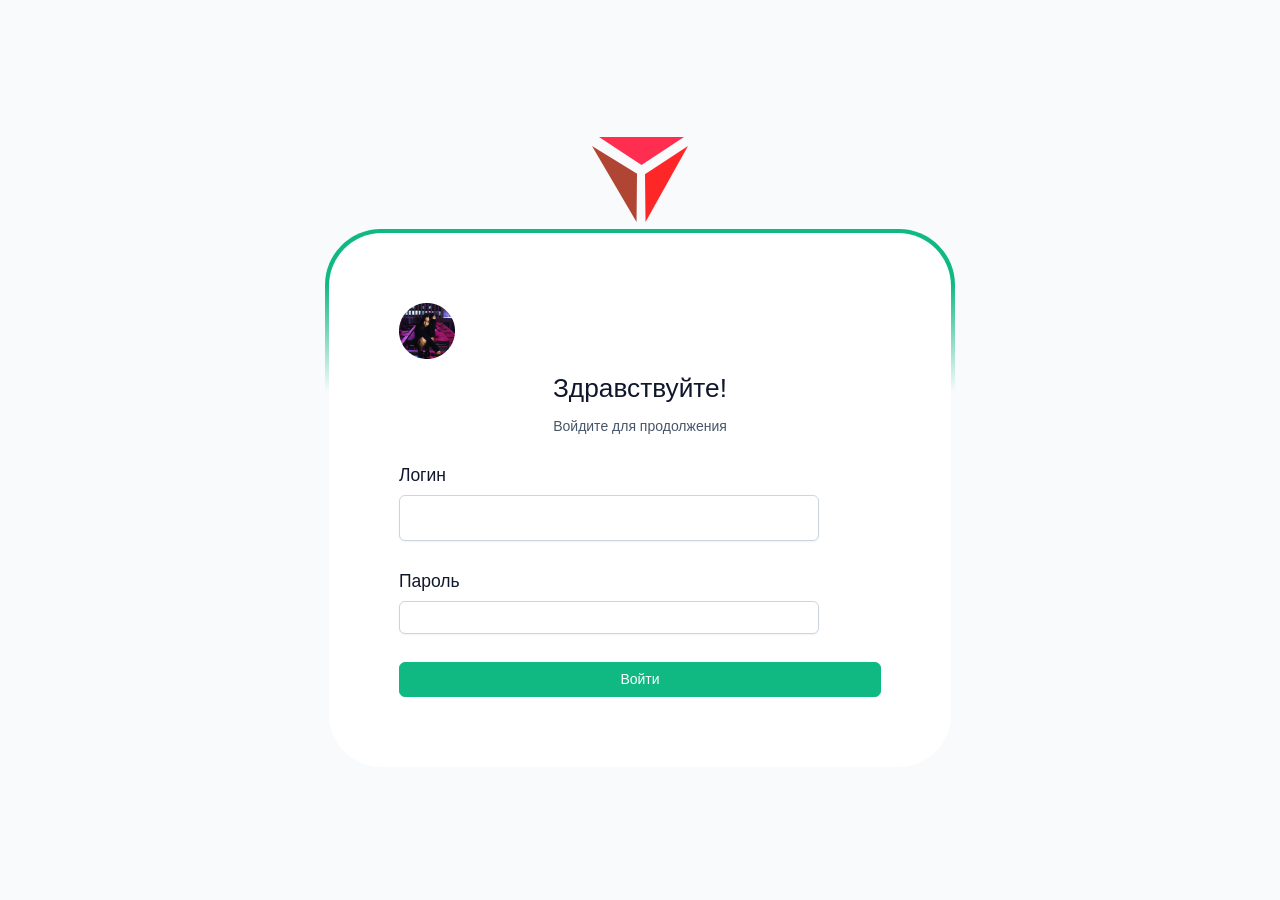
<file: index.html>
<!doctype html>
<html lang="en" data-beasties-container>

<head>
    <meta charset="utf-8">
    <title>Redicy - Seller</title>
    <base href="/">
    <meta name="viewport" content="width=device-width, initial-scale=1">
    <link rel="icon" type="image/png" href="assets/layout/images/favicon.png">
    <link rel="apple-touch-icon" href="assets/layout/images/apple-touch-icon-precomposed.png">
    <link rel="icon" type="image/png" sizes="192x192" href="assets/layout/images/android-192.png">
<style>@layer properties;@layer theme,base,components,utilities;@layer theme{:root{--font-sans:ui-sans-serif, system-ui, sans-serif, "Apple Color Emoji", "Segoe UI Emoji", "Segoe UI Symbol", "Noto Color Emoji";--font-mono:ui-monospace, SFMono-Regular, Menlo, Monaco, Consolas, "Liberation Mono", "Courier New", monospace;--color-red-500:oklch(63.7% .237 25.331);--color-orange-100:oklch(95.4% .038 75.164);--color-orange-400:oklch(75% .183 55.934);--color-orange-500:oklch(70.5% .213 47.604);--color-green-500:oklch(72.3% .219 149.579);--color-green-700:oklch(52.7% .154 150.069);--color-cyan-100:oklch(95.6% .045 203.388);--color-cyan-400:oklch(78.9% .154 211.53);--color-blue-100:oklch(93.2% .032 255.585);--color-blue-500:oklch(62.3% .214 259.815);--color-indigo-100:oklch(93% .034 272.788);--color-indigo-400:oklch(67.3% .182 276.935);--color-purple-100:oklch(94.6% .033 307.174);--color-purple-500:oklch(62.7% .265 303.9);--color-pink-500:oklch(65.6% .241 354.308);--color-white:#fff;--spacing:.25rem;--text-sm:.875rem;--text-sm--line-height:calc(1.25 / .875);--text-lg:1.125rem;--text-lg--line-height:calc(1.75 / 1.125);--text-xl:1.25rem;--text-xl--line-height:calc(1.75 / 1.25);--text-2xl:1.5rem;--text-2xl--line-height:calc(2 / 1.5);--text-3xl:1.875rem;--text-3xl--line-height:1.2 ;--text-4xl:2.25rem;--text-4xl--line-height:calc(2.5 / 2.25);--text-5xl:3rem;--text-5xl--line-height:1;--font-weight-medium:500;--font-weight-semibold:600;--font-weight-bold:700;--default-transition-duration:.15s;--default-transition-timing-function:cubic-bezier(.4, 0, .2, 1);--default-font-family:var(--font-sans);--default-mono-font-family:var(--font-mono)}}@layer base{*,:after,:before{box-sizing:border-box;margin:0;padding:0;border:0 solid}html{line-height:1.5;-webkit-text-size-adjust:100%;tab-size:4;font-family:var(--default-font-family, ui-sans-serif, system-ui, sans-serif, "Apple Color Emoji", "Segoe UI Emoji", "Segoe UI Symbol", "Noto Color Emoji");font-feature-settings:var(--default-font-feature-settings, normal);font-variation-settings:var(--default-font-variation-settings, normal);-webkit-tap-highlight-color:transparent}}@layer utilities{}@layer keyframes{}:root{--primary-color:var(--p-primary-color);--primary-contrast-color:var(--p-primary-contrast-color);--text-color:var(--p-text-color);--text-color-secondary:var(--p-text-muted-color);--surface-border:var(--p-content-border-color);--surface-card:var(--p-content-background);--surface-hover:var(--p-content-hover-background);--surface-overlay:var(--p-overlay-popover-background);--transition-duration:var(--p-transition-duration);--maskbg:var(--p-mask-background);--content-border-radius:var(--p-content-border-radius);--layout-section-transition-duration:.2s;--element-transition-duration:var(--p-transition-duration);--focus-ring-width:var(--p-focus-ring-width);--focus-ring-style:var(--p-focus-ring-style);--focus-ring-color:var(--p-focus-ring-color);--focus-ring-offset:var(--p-focus-ring-offset);--focus-ring-shadow:var(--p-focus-ring-shadow)}:root{--surface-ground:var(--p-surface-100);--code-background:var(--p-surface-900);--code-color:var(--p-surface-200)}html{height:100%;font-size:14px}body{font-family:Lato,sans-serif;color:var(--text-color);background-color:var(--surface-ground);margin:0;padding:0;min-height:100%;-webkit-font-smoothing:antialiased;-moz-osx-font-smoothing:grayscale;line-height:1.2}@-webkit-keyframes fa-spin{0%{-webkit-transform:rotate(0deg);transform:rotate(0)}to{-webkit-transform:rotate(359deg);transform:rotate(359deg)}}@property --tw-rotate-x{syntax:"*";inherits:false;}@property --tw-rotate-y{syntax:"*";inherits:false;}@property --tw-rotate-z{syntax:"*";inherits:false;}@property --tw-skew-x{syntax:"*";inherits:false;}@property --tw-skew-y{syntax:"*";inherits:false;}@property --tw-border-style{syntax:"*";inherits:false;initial-value:solid;}@property --tw-font-weight{syntax:"*";inherits:false;}@property --tw-shadow{syntax:"*";inherits:false;initial-value:0 0 #0000;}@property --tw-shadow-color{syntax:"*";inherits:false;}@property --tw-shadow-alpha{syntax:"<percentage>";inherits:false;initial-value:100%;}@property --tw-inset-shadow{syntax:"*";inherits:false;initial-value:0 0 #0000;}@property --tw-inset-shadow-color{syntax:"*";inherits:false;}@property --tw-inset-shadow-alpha{syntax:"<percentage>";inherits:false;initial-value:100%;}@property --tw-ring-color{syntax:"*";inherits:false;}@property --tw-ring-shadow{syntax:"*";inherits:false;initial-value:0 0 #0000;}@property --tw-inset-ring-color{syntax:"*";inherits:false;}@property --tw-inset-ring-shadow{syntax:"*";inherits:false;initial-value:0 0 #0000;}@property --tw-ring-inset{syntax:"*";inherits:false;}@property --tw-ring-offset-width{syntax:"<length>";inherits:false;initial-value:0px;}@property --tw-ring-offset-color{syntax:"*";inherits:false;initial-value:#fff;}@property --tw-ring-offset-shadow{syntax:"*";inherits:false;initial-value:0 0 #0000;}@property --tw-outline-style{syntax:"*";inherits:false;initial-value:solid;}@property --tw-blur{syntax:"*";inherits:false;}@property --tw-brightness{syntax:"*";inherits:false;}@property --tw-contrast{syntax:"*";inherits:false;}@property --tw-grayscale{syntax:"*";inherits:false;}@property --tw-hue-rotate{syntax:"*";inherits:false;}@property --tw-invert{syntax:"*";inherits:false;}@property --tw-opacity{syntax:"*";inherits:false;}@property --tw-saturate{syntax:"*";inherits:false;}@property --tw-sepia{syntax:"*";inherits:false;}@property --tw-drop-shadow{syntax:"*";inherits:false;}@property --tw-drop-shadow-color{syntax:"*";inherits:false;}@property --tw-drop-shadow-alpha{syntax:"<percentage>";inherits:false;initial-value:100%;}@property --tw-drop-shadow-size{syntax:"*";inherits:false;}@layer properties{@supports ((-webkit-hyphens: none) and (not (margin-trim: inline))) or ((-moz-orient: inline) and (not (color:rgb(from red r g b)))){*,:before,:after{--tw-rotate-x:initial;--tw-rotate-y:initial;--tw-rotate-z:initial;--tw-skew-x:initial;--tw-skew-y:initial;--tw-border-style:solid;--tw-font-weight:initial;--tw-shadow:0 0 #0000;--tw-shadow-color:initial;--tw-shadow-alpha:100%;--tw-inset-shadow:0 0 #0000;--tw-inset-shadow-color:initial;--tw-inset-shadow-alpha:100%;--tw-ring-color:initial;--tw-ring-shadow:0 0 #0000;--tw-inset-ring-color:initial;--tw-inset-ring-shadow:0 0 #0000;--tw-ring-inset:initial;--tw-ring-offset-width:0px;--tw-ring-offset-color:#fff;--tw-ring-offset-shadow:0 0 #0000;--tw-outline-style:solid;--tw-blur:initial;--tw-brightness:initial;--tw-contrast:initial;--tw-grayscale:initial;--tw-hue-rotate:initial;--tw-invert:initial;--tw-opacity:initial;--tw-saturate:initial;--tw-sepia:initial;--tw-drop-shadow:initial;--tw-drop-shadow-color:initial;--tw-drop-shadow-alpha:100%;--tw-drop-shadow-size:initial}}}</style><link rel="stylesheet" href="styles-UUA4ZOEF.css" media="print" onload="this.media='all'"><noscript><link rel="stylesheet" href="styles-UUA4ZOEF.css"></noscript></head>

<body>
    <app-root></app-root>
  <noscript>Please enable JavaScript to continue using this application.</noscript>
<link rel="modulepreload" href="chunk-BNTDMBVN.js"><link rel="modulepreload" href="chunk-YDRJ3UOY.js"><link rel="modulepreload" href="chunk-GWEN727V.js"><link rel="modulepreload" href="chunk-ZWWUY3JC.js"><link rel="modulepreload" href="chunk-N2HCMVXH.js"><link rel="modulepreload" href="chunk-6QOQO26M.js"><link rel="modulepreload" href="chunk-UOUACNXY.js"><link rel="modulepreload" href="chunk-TGGQRBPQ.js"><script src="polyfills-OORPYLQ5.js" type="module"></script><script src="scripts-IYA2G3S4.js" defer></script><script src="main-RCBQHQLM.js" type="module"></script></body>

</html>
</file>
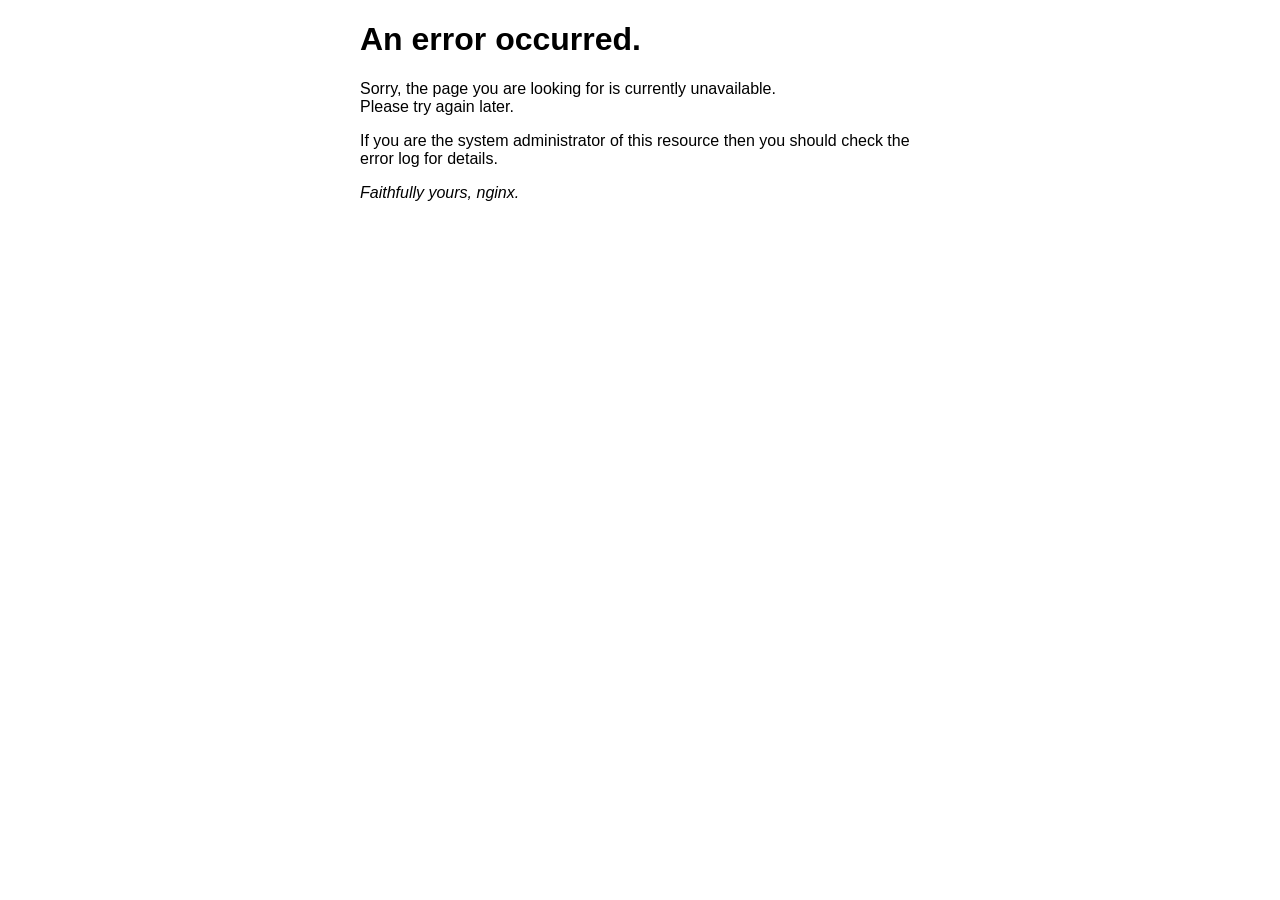
<file: html/50x.html>
<!DOCTYPE html>
<html>
<head>
<title>Error</title>
<style>
html { color-scheme: light dark; }
body { width: 35em; margin: 0 auto;
font-family: Tahoma, Verdana, Arial, sans-serif; }
</style>
</head>
<body>
<h1>An error occurred.</h1>
<p>Sorry, the page you are looking for is currently unavailable.<br/>
Please try again later.</p>
<p>If you are the system administrator of this resource then you should check
the error log for details.</p>
<p><em>Faithfully yours, nginx.</em></p>
</body>
</html>
</file>
<file: styles-UUA4ZOEF.css>
@layer properties;@layer theme,base,components,utilities;@layer theme{:root,:host{--font-sans: ui-sans-serif, system-ui, sans-serif, "Apple Color Emoji", "Segoe UI Emoji", "Segoe UI Symbol", "Noto Color Emoji";--font-mono: ui-monospace, SFMono-Regular, Menlo, Monaco, Consolas, "Liberation Mono", "Courier New", monospace;--color-red-500: oklch(63.7% .237 25.331);--color-orange-100: oklch(95.4% .038 75.164);--color-orange-400: oklch(75% .183 55.934);--color-orange-500: oklch(70.5% .213 47.604);--color-green-500: oklch(72.3% .219 149.579);--color-green-700: oklch(52.7% .154 150.069);--color-cyan-100: oklch(95.6% .045 203.388);--color-cyan-400: oklch(78.9% .154 211.53);--color-blue-100: oklch(93.2% .032 255.585);--color-blue-500: oklch(62.3% .214 259.815);--color-indigo-100: oklch(93% .034 272.788);--color-indigo-400: oklch(67.3% .182 276.935);--color-purple-100: oklch(94.6% .033 307.174);--color-purple-500: oklch(62.7% .265 303.9);--color-pink-500: oklch(65.6% .241 354.308);--color-white: #fff;--spacing: .25rem;--text-sm: .875rem;--text-sm--line-height: calc(1.25 / .875);--text-lg: 1.125rem;--text-lg--line-height: calc(1.75 / 1.125);--text-xl: 1.25rem;--text-xl--line-height: calc(1.75 / 1.25);--text-2xl: 1.5rem;--text-2xl--line-height: calc(2 / 1.5);--text-3xl: 1.875rem;--text-3xl--line-height: 1.2 ;--text-4xl: 2.25rem;--text-4xl--line-height: calc(2.5 / 2.25);--text-5xl: 3rem;--text-5xl--line-height: 1;--font-weight-medium: 500;--font-weight-semibold: 600;--font-weight-bold: 700;--default-transition-duration: .15s;--default-transition-timing-function: cubic-bezier(.4, 0, .2, 1);--default-font-family: var(--font-sans);--default-mono-font-family: var(--font-mono)}}@layer base{*,:after,:before,::backdrop,::file-selector-button{box-sizing:border-box;margin:0;padding:0;border:0 solid}html,:host{line-height:1.5;-webkit-text-size-adjust:100%;tab-size:4;font-family:var(--default-font-family, ui-sans-serif, system-ui, sans-serif, "Apple Color Emoji", "Segoe UI Emoji", "Segoe UI Symbol", "Noto Color Emoji");font-feature-settings:var(--default-font-feature-settings, normal);font-variation-settings:var(--default-font-variation-settings, normal);-webkit-tap-highlight-color:transparent}hr{height:0;color:inherit;border-top-width:1px}abbr:where([title]){-webkit-text-decoration:underline dotted;text-decoration:underline dotted}h1,h2,h3,h4,h5,h6{font-size:inherit;font-weight:inherit}a{color:inherit;-webkit-text-decoration:inherit;text-decoration:inherit}b,strong{font-weight:bolder}code,kbd,samp,pre{font-family:var(--default-mono-font-family, ui-monospace, SFMono-Regular, Menlo, Monaco, Consolas, "Liberation Mono", "Courier New", monospace);font-feature-settings:var(--default-mono-font-feature-settings, normal);font-variation-settings:var(--default-mono-font-variation-settings, normal);font-size:1em}small{font-size:80%}sub,sup{font-size:75%;line-height:0;position:relative;vertical-align:baseline}sub{bottom:-.25em}sup{top:-.5em}table{text-indent:0;border-color:inherit;border-collapse:collapse}:-moz-focusring{outline:auto}progress{vertical-align:baseline}summary{display:list-item}ol,ul,menu{list-style:none}img,svg,video,canvas,audio,iframe,embed,object{display:block;vertical-align:middle}img,video{max-width:100%;height:auto}button,input,select,optgroup,textarea,::file-selector-button{font:inherit;font-feature-settings:inherit;font-variation-settings:inherit;letter-spacing:inherit;color:inherit;border-radius:0;background-color:transparent;opacity:1}:where(select:is([multiple],[size])) optgroup{font-weight:bolder}:where(select:is([multiple],[size])) optgroup option{padding-inline-start:20px}::file-selector-button{margin-inline-end:4px}::placeholder{opacity:1}@supports (not (-webkit-appearance: -apple-pay-button)) or (contain-intrinsic-size: 1px){::placeholder{color:currentcolor}@supports (color: color-mix(in lab,red,red)){{color:color-mix(in oklab,currentcolor 50%,transparent)}}}textarea{resize:vertical}::-webkit-search-decoration{-webkit-appearance:none}::-webkit-date-and-time-value{min-height:1lh;text-align:inherit}::-webkit-datetime-edit{display:inline-flex}::-webkit-datetime-edit-fields-wrapper{padding:0}::-webkit-datetime-edit,::-webkit-datetime-edit-year-field,::-webkit-datetime-edit-month-field,::-webkit-datetime-edit-day-field,::-webkit-datetime-edit-hour-field,::-webkit-datetime-edit-minute-field,::-webkit-datetime-edit-second-field,::-webkit-datetime-edit-millisecond-field,::-webkit-datetime-edit-meridiem-field{padding-block:0}::-webkit-calendar-picker-indicator{line-height:1}:-moz-ui-invalid{box-shadow:none}button,input:where([type=button],[type=reset],[type=submit]),::file-selector-button{appearance:button}::-webkit-inner-spin-button,::-webkit-outer-spin-button{height:auto}[hidden]:where(:not([hidden=until-found])){display:none!important}}@layer utilities{.visible{visibility:visible}.absolute{position:absolute}.fixed{position:fixed}.relative{position:relative}.static{position:static}.top-8{top:calc(var(--spacing) * 8)}.top-13{top:calc(var(--spacing) * 13)}.right-0{right:calc(var(--spacing) * 0)}.right-8{right:calc(var(--spacing) * 8)}.col-span-4{grid-column:span 4 / span 4}.col-span-6{grid-column:span 6 / span 6}.col-span-12{grid-column:span 12 / span 12}.m-0{margin:calc(var(--spacing) * 0)}.m-1{margin:calc(var(--spacing) * 1)}.m-2{margin:calc(var(--spacing) * 2)}.m-4{margin:calc(var(--spacing) * 4)}.mx-1{margin-inline:calc(var(--spacing) * 1)}.mt-2{margin-top:calc(var(--spacing) * 2)}.mt-4{margin-top:calc(var(--spacing) * 4)}.mt-8{margin-top:calc(var(--spacing) * 8)}.mr-1{margin-right:calc(var(--spacing) * 1)}.mr-2{margin-right:calc(var(--spacing) * 2)}.mb-0{margin-bottom:calc(var(--spacing) * 0)}.mb-1{margin-bottom:calc(var(--spacing) * 1)}.mb-2{margin-bottom:calc(var(--spacing) * 2)}.mb-4{margin-bottom:calc(var(--spacing) * 4)}.mb-8{margin-bottom:calc(var(--spacing) * 8)}.ml-1{margin-left:calc(var(--spacing) * 1)}.ml-2{margin-left:calc(var(--spacing) * 2)}.ml-4{margin-left:calc(var(--spacing) * 4)}.ml-6{margin-left:calc(var(--spacing) * 6)}.block{display:block}.flex{display:flex}.grid{display:grid}.hidden{display:none}.inline{display:inline}.table{display:table}.h-5{height:calc(var(--spacing) * 5)}.h-16{height:calc(var(--spacing) * 16)}.min-h-screen{min-height:100vh}.w-5{width:calc(var(--spacing) * 5)}.w-16{width:calc(var(--spacing) * 16)}.w-24{width:calc(var(--spacing) * 24)}.w-40{width:calc(var(--spacing) * 40)}.w-72{width:calc(var(--spacing) * 72)}.w-96{width:calc(var(--spacing) * 96)}.w-full{width:100%}.min-w-\[100vw\]{min-width:100vw}.flex-1{flex:1}.flex-auto{flex:auto}.shrink-0{flex-shrink:0}.origin-top{transform-origin:top}.transform{transform:var(--tw-rotate-x,) var(--tw-rotate-y,) var(--tw-rotate-z,) var(--tw-skew-x,) var(--tw-skew-y,)}.animate-fadein{animation:fadein .15s linear}.animate-fadeout{animation:fadeout .15s linear}.animate-scalein{animation:scalein .15s linear}.cursor-pointer{cursor:pointer}.grid-cols-3{grid-template-columns:repeat(3,minmax(0,1fr))}.grid-cols-12{grid-template-columns:repeat(12,minmax(0,1fr))}.grid-rows-1{grid-template-rows:repeat(1,minmax(0,1fr))}.flex-col{flex-direction:column}.flex-row{flex-direction:row}.flex-nowrap{flex-wrap:nowrap}.flex-wrap{flex-wrap:wrap}.items-center{align-items:center}.items-start{align-items:flex-start}.justify-between{justify-content:space-between}.justify-center{justify-content:center}.justify-end{justify-content:flex-end}.justify-start{justify-content:flex-start}.gap-2{gap:calc(var(--spacing) * 2)}.gap-4{gap:calc(var(--spacing) * 4)}.gap-6{gap:calc(var(--spacing) * 6)}.overflow-hidden{overflow:hidden}.rounded{border-radius:.25rem}.rounded-border{border-radius:var(--p-content-border-radius)}.rounded-full{border-radius:calc(infinity * 1px)}.border{border-style:var(--tw-border-style);border-width:1px}.border-b{border-bottom-style:var(--tw-border-style);border-bottom-width:1px}.border-surface{border-color:var(--p-content-border-color)}.border-surface-300{border-color:var(--p-surface-300)}.bg-blue-100{background-color:var(--color-blue-100)}.bg-cyan-100{background-color:var(--color-cyan-100)}.bg-cyan-400{background-color:var(--color-cyan-400)}.bg-indigo-100{background-color:var(--color-indigo-100)}.bg-indigo-400{background-color:var(--color-indigo-400)}.bg-orange-100{background-color:var(--color-orange-100)}.bg-orange-400{background-color:var(--color-orange-400)}.bg-orange-500{background-color:var(--color-orange-500)}.bg-pink-500{background-color:var(--color-pink-500)}.bg-purple-100{background-color:var(--color-purple-100)}.bg-surface-0{background-color:var(--p-surface-0)}.bg-surface-50{background-color:var(--p-surface-50)}.p-0{padding:calc(var(--spacing) * 0)}.p-1{padding:calc(var(--spacing) * 1)}.p-2{padding:calc(var(--spacing) * 2)}.p-4{padding:calc(var(--spacing) * 4)}.px-4{padding-inline:calc(var(--spacing) * 4)}.px-8{padding-inline:calc(var(--spacing) * 8)}.py-8{padding-block:calc(var(--spacing) * 8)}.py-20{padding-block:calc(var(--spacing) * 20)}.pt-2{padding-top:calc(var(--spacing) * 2)}.pt-4{padding-top:calc(var(--spacing) * 4)}.pb-0{padding-bottom:calc(var(--spacing) * 0)}.text-center{text-align:center}.text-left{text-align:left}.text-right{text-align:right}.align-middle{vertical-align:middle}.align-top{vertical-align:top}.text-2xl{font-size:var(--text-2xl);line-height:var(--tw-leading, var(--text-2xl--line-height))}.text-3xl{font-size:var(--text-3xl);line-height:var(--tw-leading, var(--text-3xl--line-height))}.text-4xl{font-size:var(--text-4xl);line-height:var(--tw-leading, var(--text-4xl--line-height))}.text-5xl{font-size:var(--text-5xl);line-height:var(--tw-leading, var(--text-5xl--line-height))}.text-lg{font-size:var(--text-lg);line-height:var(--tw-leading, var(--text-lg--line-height))}.text-sm{font-size:var(--text-sm);line-height:var(--tw-leading, var(--text-sm--line-height))}.text-xl{font-size:var(--text-xl);line-height:var(--tw-leading, var(--text-xl--line-height))}.font-bold{--tw-font-weight: var(--font-weight-bold);font-weight:var(--font-weight-bold)}.font-medium{--tw-font-weight: var(--font-weight-medium);font-weight:var(--font-weight-medium)}.font-semibold{--tw-font-weight: var(--font-weight-semibold);font-weight:var(--font-weight-semibold)}.text-nowrap{text-wrap:nowrap}.whitespace-nowrap{white-space:nowrap}.text-blue-500{color:var(--color-blue-500)}.text-green-500{color:var(--color-green-500)}.text-green-700{color:var(--color-green-700)}.text-muted-color{color:var(--p-text-muted-color)}.text-orange-500{color:var(--color-orange-500)}.text-purple-500{color:var(--color-purple-500)}.text-red-500{color:var(--color-red-500)}.text-surface-50{color:var(--p-surface-50)}.text-surface-500{color:var(--p-surface-500)}.text-surface-600{color:var(--p-surface-600)}.text-surface-900{color:var(--p-surface-900)}.text-white{color:var(--color-white)}.shadow{--tw-shadow: 0 1px 3px 0 var(--tw-shadow-color, rgb(0 0 0 / .1)), 0 1px 2px -1px var(--tw-shadow-color, rgb(0 0 0 / .1));box-shadow:var(--tw-inset-shadow),var(--tw-inset-ring-shadow),var(--tw-ring-offset-shadow),var(--tw-ring-shadow),var(--tw-shadow)}.shadow-\[0px_3px_5px_rgba\(0\,0\,0\,0\.02\)\,0px_0px_2px_rgba\(0\,0\,0\,0\.05\)\,0px_1px_4px_rgba\(0\,0\,0\,0\.08\)\]{--tw-shadow: 0px 3px 5px var(--tw-shadow-color, rgba(0,0,0,.02)), 0px 0px 2px var(--tw-shadow-color, rgba(0,0,0,.05)), 0px 1px 4px var(--tw-shadow-color, rgba(0,0,0,.08));box-shadow:var(--tw-inset-shadow),var(--tw-inset-ring-shadow),var(--tw-ring-offset-shadow),var(--tw-ring-shadow),var(--tw-shadow)}.outline{outline-style:var(--tw-outline-style);outline-width:1px}.outline-offset-1{outline-offset:1px}.outline-primary{outline-color:var(--p-primary-color)}.filter{filter:var(--tw-blur,) var(--tw-brightness,) var(--tw-contrast,) var(--tw-grayscale,) var(--tw-hue-rotate,) var(--tw-invert,) var(--tw-saturate,) var(--tw-sepia,) var(--tw-drop-shadow,)}.transition{transition-property:color,background-color,border-color,outline-color,text-decoration-color,fill,stroke,--tw-gradient-from,--tw-gradient-via,--tw-gradient-to,opacity,box-shadow,transform,translate,scale,rotate,filter,-webkit-backdrop-filter,backdrop-filter,display,content-visibility,overlay,pointer-events;transition-timing-function:var(--tw-ease, var(--default-transition-timing-function));transition-duration:var(--tw-duration, var(--default-transition-duration))}@media (width >= 576px){.sm\:col-span-12{grid-column:span 12 / span 12}}@media (width >= 576px){.sm\:hidden{display:none}}@media (width >= 576px){.sm\:inline{display:inline}}@media (width >= 576px){.sm\:flex-row{flex-direction:row}}@media (width >= 576px){.sm\:items-center{align-items:center}}@media (width >= 576px){.sm\:px-20{padding-inline:calc(var(--spacing) * 20)}}@media (width >= 768px){.md\:col-span-4{grid-column:span 4 / span 4}}@media (width >= 768px){.md\:col-span-6{grid-column:span 6 / span 6}}@media (width >= 768px){.md\:col-span-12{grid-column:span 12 / span 12}}@media (width >= 768px){.md\:hidden{display:none}}@media (width >= 768px){.md\:inline{display:inline}}@media (width >= 768px){.md\:w-80{width:calc(var(--spacing) * 80)}}@media (width >= 768px){.md\:w-\[30rem\]{width:30rem}}@media (width >= 768px){.md\:flex-col{flex-direction:column}}@media (width >= 768px){.md\:flex-row{flex-direction:row}}@media (width >= 768px){.md\:items-center{align-items:center}}@media (width >= 992px){.lg\:col-span-2{grid-column:span 2 / span 2}}@media (width >= 992px){.lg\:col-span-4{grid-column:span 4 / span 4}}@media (width >= 992px){.lg\:col-span-6{grid-column:span 6 / span 6}}@media (width >= 992px){.lg\:hidden{display:none}}@media (width >= 992px){.lg\:inline{display:inline}}@media (width >= 992px){.lg\:text-5xl{font-size:var(--text-5xl);line-height:var(--tw-leading, var(--text-5xl--line-height))}}@media (width >= 992px){.lg\:text-xl{font-size:var(--text-xl);line-height:var(--tw-leading, var(--text-xl--line-height))}}@media (width >= 1200px){.xl\:col-span-1{grid-column:span 1 / span 1}}@media (width >= 1200px){.xl\:col-span-2{grid-column:span 2 / span 2}}@media (width >= 1200px){.xl\:col-span-3{grid-column:span 3 / span 3}}@media (width >= 1200px){.xl\:col-span-4{grid-column:span 4 / span 4}}@media (width >= 1200px){.xl\:col-span-6{grid-column:span 6 / span 6}}@media (width >= 1200px){.xl\:hidden{display:none}}@media (width >= 1200px){.xl\:inline{display:inline}}.dark\:border-surface-500:where(.app-dark,.app-dark *){border-color:var(--p-surface-500)}.dark\:bg-surface-900:where(.app-dark,.app-dark *){background-color:var(--p-surface-900)}.dark\:bg-surface-950:where(.app-dark,.app-dark *){background-color:var(--p-surface-950)}.dark\:text-surface-0:where(.app-dark,.app-dark *){color:var(--p-surface-0)}.dark\:text-surface-200:where(.app-dark,.app-dark *){color:var(--p-surface-200)}.dark\:text-surface-300:where(.app-dark,.app-dark *){color:var(--p-surface-300)}.dark\:text-surface-800:where(.app-dark,.app-dark *){color:var(--p-surface-800)}}@layer keyframes{@keyframes enter{0%{opacity:var(--p-enter-opacity, 1);transform:translate3d(var(--p-enter-translate-x, 0),var(--p-enter-translate-y, 0),0) scale3d(var(--p-enter-scale, 1),var(--p-enter-scale, 1),var(--p-enter-scale, 1)) rotate(var(--p-enter-rotate, 0))}}@keyframes leave{to{opacity:var(--p-leave-opacity, 1);transform:translate3d(var(--p-leave-translate-x, 0),var(--p-leave-translate-y, 0),0) scale3d(var(--p-leave-scale, 1),var(--p-leave-scale, 1),var(--p-leave-scale, 1)) rotate(var(--p-leave-rotate, 0))}}@keyframes fadein{0%{opacity:0}to{opacity:1}}@keyframes fadeout{0%{opacity:1}to{opacity:0}}@keyframes infinite-scroll{0%{transform:translate(0)}to{transform:translate(-100%)}}@keyframes scalein{0%{opacity:0;transform:scaleY(.8);transition:transform .12s cubic-bezier(0,0,.2,1),opacity .12s cubic-bezier(0,0,.2,1)}to{opacity:1;transform:scaleY(1)}}@keyframes slidedown{0%{max-height:0}to{max-height:auto}}@keyframes slideup{0%{max-height:1000px}to{max-height:0}}@keyframes fadeinleft{0%{opacity:0;transform:translate(-100%);transition:transform .12s cubic-bezier(0,0,.2,1),opacity .12s cubic-bezier(0,0,.2,1)}to{opacity:1;transform:translate(0)}}@keyframes fadeoutleft{0%{opacity:1;transform:translate(0);transition:transform .12s cubic-bezier(0,0,.2,1),opacity .12s cubic-bezier(0,0,.2,1)}to{opacity:0;transform:translate(-100%)}}@keyframes fadeinright{0%{opacity:0;transform:translate(100%);transition:transform .12s cubic-bezier(0,0,.2,1),opacity .12s cubic-bezier(0,0,.2,1)}to{opacity:1;transform:translate(0)}}@keyframes fadeoutright{0%{opacity:1;transform:translate(0);transition:transform .12s cubic-bezier(0,0,.2,1),opacity .12s cubic-bezier(0,0,.2,1)}to{opacity:0;transform:translate(100%)}}@keyframes fadeinup{0%{opacity:0;transform:translateY(-100%);transition:transform .12s cubic-bezier(0,0,.2,1),opacity .12s cubic-bezier(0,0,.2,1)}to{opacity:1;transform:translateY(0)}}@keyframes fadeoutup{0%{opacity:1;transform:translateY(0);transition:transform .12s cubic-bezier(0,0,.2,1),opacity .12s cubic-bezier(0,0,.2,1)}to{opacity:0;transform:translateY(-100%)}}@keyframes fadeindown{0%{opacity:0;transform:translateY(100%);transition:transform .12s cubic-bezier(0,0,.2,1),opacity .12s cubic-bezier(0,0,.2,1)}to{opacity:1;transform:translateY(0)}}@keyframes fadeoutdown{0%{opacity:1;transform:translateY(0);transition:transform .12s cubic-bezier(0,0,.2,1),opacity .12s cubic-bezier(0,0,.2,1)}to{opacity:0;transform:translateY(100%)}}@keyframes width{0%{width:0}to{width:100%}}@keyframes flip{0%{transform:perspective(2000px) rotateX(-100deg)}to{transform:perspective(2000px) rotateX(0)}}@keyframes flipleft{0%{transform:perspective(2000px) rotateY(-100deg);opacity:0}to{transform:perspective(2000px) rotateY(0);opacity:1}}@keyframes flipright{0%{transform:perspective(2000px) rotateY(100deg);opacity:0}to{transform:perspective(2000px) rotateY(0);opacity:1}}@keyframes flipup{0%{transform:perspective(2000px) rotateX(-100deg);opacity:0}to{transform:perspective(2000px) rotateX(0);opacity:1}}@keyframes zoomin{0%{transform:scale3d(.3,.3,.3);opacity:0}50%{opacity:1}}@keyframes zoomindown{0%{transform:scale3d(.1,.1,.1) translate3d(0,-1000px,0);opacity:0}60%{transform:scale3d(.475,.475,.475) translate3d(0,60px,0);opacity:1}}@keyframes zoominleft{0%{transform:scale3d(.1,.1,.1) translate3d(-1000px,0,0);opacity:0}60%{transform:scale3d(.475,.475,.475) translate3d(10px,0,0);opacity:1}}}:root{--primary-color: var(--p-primary-color);--primary-contrast-color: var(--p-primary-contrast-color);--text-color: var(--p-text-color);--text-color-secondary: var(--p-text-muted-color);--surface-border: var(--p-content-border-color);--surface-card: var(--p-content-background);--surface-hover: var(--p-content-hover-background);--surface-overlay: var(--p-overlay-popover-background);--transition-duration: var(--p-transition-duration);--maskbg: var(--p-mask-background);--content-border-radius: var(--p-content-border-radius);--layout-section-transition-duration: .2s;--element-transition-duration: var(--p-transition-duration);--focus-ring-width: var(--p-focus-ring-width);--focus-ring-style: var(--p-focus-ring-style);--focus-ring-color: var(--p-focus-ring-color);--focus-ring-offset: var(--p-focus-ring-offset);--focus-ring-shadow: var(--p-focus-ring-shadow)}:root{--surface-ground: var(--p-surface-100);--code-background: var(--p-surface-900);--code-color: var(--p-surface-200)}:root[class*=app-dark]{--surface-ground: var(--p-surface-950);--code-background: var(--p-surface-800);--code-color: var(--p-surface-100)}.preloader{position:fixed;z-index:999999;background:#edf1f5;width:100%;height:100%}.preloader-content{border:0 solid transparent;border-radius:50%;width:150px;height:150px;position:absolute;top:calc(50vh - 75px);left:calc(50vw - 75px)}.preloader-content:before,.preloader-content:after{content:"";border:1em solid var(--primary-color);border-radius:50%;width:inherit;height:inherit;position:absolute;top:0;left:0;animation:loader 2s linear infinite;opacity:0}.preloader-content:before{animation-delay:.5s}@keyframes loader{0%{transform:scale(0);opacity:0}50%{opacity:1}to{transform:scale(1);opacity:0}}html{height:100%;font-size:14px}body{font-family:Lato,sans-serif;color:var(--text-color);background-color:var(--surface-ground);margin:0;padding:0;min-height:100%;-webkit-font-smoothing:antialiased;-moz-osx-font-smoothing:grayscale;line-height:1.2}a{text-decoration:none}.layout-wrapper{min-height:100vh}.layout-main-container{display:flex;flex-direction:column;min-height:100vh;justify-content:space-between;padding:6rem 2rem 0;transition:margin-left var(--layout-section-transition-duration)}.layout-main{flex:1 1 auto;padding-bottom:2rem}img{max-width:none!important}.layout-topbar{position:fixed;height:4rem;z-index:997;left:0;top:0;width:100%;padding:0 2rem;background-color:var(--surface-card);transition:left var(--layout-section-transition-duration);display:flex;align-items:center}.layout-topbar .layout-topbar-logo-container{width:20rem;display:flex;align-items:center}.layout-topbar .layout-topbar-logo{display:inline-flex;align-items:center;font-size:1.5rem;border-radius:var(--content-border-radius);color:var(--text-color);font-weight:500;gap:.5rem}.layout-topbar .layout-topbar-logo svg{width:3rem}.layout-topbar .layout-topbar-logo:focus-visible{outline-width:var(--focus-ring-width);outline-style:var(--focus-ring-style);outline-color:var(--focus-ring-color);outline-offset:var(--focus-ring-offset);box-shadow:var(--focus-ring-shadow);transition:box-shadow var(--transition-duration),outline-color var(--transition-duration)}.layout-topbar .layout-topbar-action{display:inline-flex;justify-content:center;align-items:center;color:var(--text-color-secondary);border-radius:50%;width:2.5rem;height:2.5rem;color:var(--text-color);transition:background-color var(--element-transition-duration);cursor:pointer}.layout-topbar .layout-topbar-action:hover{background-color:var(--surface-hover)}.layout-topbar .layout-topbar-action:focus-visible{outline-width:var(--focus-ring-width);outline-style:var(--focus-ring-style);outline-color:var(--focus-ring-color);outline-offset:var(--focus-ring-offset);box-shadow:var(--focus-ring-shadow);transition:box-shadow var(--transition-duration),outline-color var(--transition-duration)}.layout-topbar .layout-topbar-action i{font-size:1.25rem}.layout-topbar .layout-topbar-action span{font-size:1rem;display:none}.layout-topbar .layout-topbar-action.layout-topbar-action-highlight{background-color:var(--primary-color);color:var(--primary-contrast-color)}.layout-topbar .layout-menu-button{margin-right:.5rem}.layout-topbar .layout-topbar-menu-button{display:none}.layout-topbar .layout-topbar-actions{margin-left:auto;display:flex;gap:1rem}.layout-topbar .layout-topbar-menu-content,.layout-topbar .layout-config-menu{display:flex;gap:1rem}@media (max-width: 991px){.layout-topbar{padding:0 2rem}.layout-topbar .layout-topbar-logo-container{width:auto}.layout-topbar .layout-menu-button{margin-left:0;margin-right:.5rem}.layout-topbar .layout-topbar-menu-button{display:inline-flex}.layout-topbar .layout-topbar-menu{position:absolute;background-color:var(--surface-overlay);transform-origin:top;box-shadow:0 3px 5px #00000005,0 0 2px #0000000d,0 1px 4px #00000014;border-radius:var(--content-border-radius);padding:1rem;right:2rem;top:4rem;min-width:15rem;border:1px solid var(--surface-border)}.layout-topbar .layout-topbar-menu .layout-topbar-menu-content{gap:.5rem}.layout-topbar .layout-topbar-menu .layout-topbar-action{display:flex;width:100%;height:auto;justify-content:flex-start;border-radius:var(--content-border-radius);padding:.5rem 1rem}.layout-topbar .layout-topbar-menu .layout-topbar-action i{font-size:1rem;margin-right:.5rem}.layout-topbar .layout-topbar-menu .layout-topbar-action span{font-weight:medium;display:block}.layout-topbar .layout-topbar-menu-content{flex-direction:column}}.layout-sidebar{position:fixed;width:20rem;height:calc(100vh - 8rem);z-index:999;overflow-y:auto;-webkit-user-select:none;user-select:none;top:6rem;left:2rem;transition:transform var(--layout-section-transition-duration),left var(--layout-section-transition-duration);background-color:var(--surface-overlay);border-radius:var(--content-border-radius);padding:.5rem 1.5rem}.layout-menu{margin:0;padding:0;list-style-type:none}.layout-menu .layout-root-menuitem>.layout-menuitem-root-text{font-size:.857rem;text-transform:uppercase;font-weight:700;color:var(--text-color);margin:.75rem 0}.layout-menu .layout-root-menuitem>a{display:none}.layout-menu a{-webkit-user-select:none;user-select:none}.layout-menu a.active-menuitem>.layout-submenu-toggler{transform:rotate(-180deg)}.layout-menu li.active-menuitem>a .layout-submenu-toggler{transform:rotate(-180deg)}.layout-menu ul{margin:0;padding:0;list-style-type:none}.layout-menu ul a{display:flex;align-items:center;position:relative;outline:0 none;color:var(--text-color);cursor:pointer;padding:.75rem 1rem;border-radius:var(--content-border-radius);transition:background-color var(--element-transition-duration),box-shadow var(--element-transition-duration)}.layout-menu ul a .layout-menuitem-icon{margin-right:.5rem}.layout-menu ul a .layout-submenu-toggler{font-size:75%;margin-left:auto;transition:transform var(--element-transition-duration)}.layout-menu ul a.active-route{font-weight:700;color:var(--primary-color)}.layout-menu ul a:hover{background-color:var(--surface-hover)}.layout-menu ul a:focus{outline-offset:-1px;box-shadow:inset var(--focus-ring-shadow)}.layout-menu ul ul{overflow:hidden;border-radius:var(--content-border-radius)}.layout-menu ul ul li a{margin-left:1rem}.layout-menu ul ul li li a{margin-left:2rem}.layout-menu ul ul li li li a{margin-left:2.5rem}.layout-menu ul ul li li li li a{margin-left:3rem}.layout-menu ul ul li li li li li a{margin-left:3.5rem}.layout-menu ul ul li li li li li li a{margin-left:4rem}.layout-submenu-enter-from,.layout-submenu-leave-to{max-height:0}.layout-submenu-enter-to,.layout-submenu-leave-from{max-height:1000px}.layout-submenu-leave-active{overflow:hidden;transition:max-height .45s cubic-bezier(0,1,0,1)}.layout-submenu-enter-active{overflow:hidden;transition:max-height 1s ease-in-out}.layout-footer{display:flex;align-items:center;justify-content:center;padding:1rem 0;gap:.5rem;border-top:1px solid var(--surface-border)}@media screen and (min-width: 1960px){.layout-main,.landing-wrapper{width:1504px;margin-left:auto!important;margin-right:auto!important}}@media (min-width: 992px){.layout-wrapper.layout-overlay .layout-main-container{margin-left:0;padding-left:2rem}.layout-wrapper.layout-overlay .layout-sidebar{transform:translate(-100%);left:0;top:0;height:100vh;border-top-left-radius:0;border-bottom-left-radius:0;border-right:1px solid var(--surface-border);transition:transform .4s cubic-bezier(.05,.74,.2,.99),left .4s cubic-bezier(.05,.74,.2,.99);box-shadow:0 3px 5px #00000005,0 0 2px #0000000d,0 1px 4px #00000014}.layout-wrapper.layout-overlay.layout-overlay-active .layout-sidebar{transform:translate(0)}.layout-wrapper.layout-static .layout-main-container{margin-left:22rem}.layout-wrapper.layout-static.layout-static-inactive .layout-sidebar{transform:translate(-100%);left:0}.layout-wrapper.layout-static.layout-static-inactive .layout-main-container{margin-left:0;padding-left:2rem}.layout-wrapper .layout-mask{display:none}}@media (max-width: 991px){.blocked-scroll{overflow:hidden}.layout-wrapper .layout-main-container{margin-left:0;padding-left:2rem}.layout-wrapper .layout-sidebar{transform:translate(-100%);left:0;top:0;height:100vh;border-top-left-radius:0;border-bottom-left-radius:0;transition:transform .4s cubic-bezier(.05,.74,.2,.99),left .4s cubic-bezier(.05,.74,.2,.99)}.layout-wrapper .layout-mask{display:none;position:fixed;top:0;left:0;z-index:998;width:100%;height:100%;background-color:var(--maskbg)}.layout-wrapper.layout-mobile-active .layout-sidebar{transform:translate(0)}.layout-wrapper.layout-mobile-active .layout-mask{display:block}}.clearfix:after{content:" ";display:block;clear:both}.card{background:var(--surface-card);padding:2rem;margin-bottom:2rem;border-radius:var(--content-border-radius)}.card:last-child{margin-bottom:0}.p-toast.p-toast-top-right,.p-toast.p-toast-top-left,.p-toast.p-toast-top-center{top:100px}h1,h2,h3,h4,h5,h6{margin:1.5rem 0 1rem;font-family:inherit;font-weight:700;line-height:1.5;color:var(--text-color)}h1:first-child,h2:first-child,h3:first-child,h4:first-child,h5:first-child,h6:first-child{margin-top:0}h1{font-size:2.5rem}h2{font-size:2rem}h3{font-size:1.75rem}h4{font-size:1.5rem}h5{font-size:1.25rem}h6{font-size:1rem}mark{background:#fff8e1;padding:.25rem .4rem;border-radius:var(--content-border-radius);font-family:monospace}blockquote{margin:1rem 0;padding:0 2rem;border-left:4px solid #90a4ae}hr{border-top:solid var(--surface-border);border-width:1px 0 0 0;margin:1rem 0}p{margin:0 0 1rem;line-height:1.5}p:last-child{margin-bottom:0}@font-face{font-family:primeicons;font-display:block;src:url("./media/primeicons-RSSEDYLY.eot");src:url("./media/primeicons-RSSEDYLY.eot?#iefix") format("embedded-opentype"),url("./media/primeicons-4GST5W3O.woff2") format("woff2"),url("./media/primeicons-P53SE5CV.woff") format("woff"),url("./media/primeicons-GEFHGEHP.ttf") format("truetype"),url("./media/primeicons-DHQU4SEP.svg?#primeicons") format("svg");font-weight:400;font-style:normal}.pi{font-family:primeicons;speak:none;font-style:normal;font-weight:400;font-variant:normal;text-transform:none;line-height:1;display:inline-block;-webkit-font-smoothing:antialiased;-moz-osx-font-smoothing:grayscale}.pi:before{--webkit-backface-visibility: hidden;backface-visibility:hidden}.pi-fw{width:1.28571429em;text-align:center}.pi-spin{-webkit-animation:fa-spin 2s infinite linear;animation:fa-spin 2s infinite linear}@media (prefers-reduced-motion: reduce){.pi-spin{-webkit-animation-delay:-1ms;animation-delay:-1ms;-webkit-animation-duration:1ms;animation-duration:1ms;-webkit-animation-iteration-count:1;animation-iteration-count:1;-webkit-transition-delay:0s;transition-delay:0s;-webkit-transition-duration:0s;transition-duration:0s}}@-webkit-keyframes fa-spin{0%{-webkit-transform:rotate(0deg);transform:rotate(0)}to{-webkit-transform:rotate(359deg);transform:rotate(359deg)}}@keyframes fa-spin{0%{-webkit-transform:rotate(0deg);transform:rotate(0)}to{-webkit-transform:rotate(359deg);transform:rotate(359deg)}}.pi-folder-plus:before{content:"\ea05"}.pi-receipt:before{content:"\ea06"}.pi-asterisk:before{content:"\ea07"}.pi-face-smile:before{content:"\ea08"}.pi-pinterest:before{content:"\ea09"}.pi-expand:before{content:"\ea0a"}.pi-pen-to-square:before{content:"\ea0b"}.pi-wave-pulse:before{content:"\ea0c"}.pi-turkish-lira:before{content:"\ea0d"}.pi-spinner-dotted:before{content:"\ea0e"}.pi-crown:before{content:"\ea0f"}.pi-pause-circle:before{content:"\ea10"}.pi-warehouse:before{content:"\ea11"}.pi-objects-column:before{content:"\ea12"}.pi-clipboard:before{content:"\ea13"}.pi-play-circle:before{content:"\ea14"}.pi-venus:before{content:"\ea15"}.pi-cart-minus:before{content:"\ea16"}.pi-file-plus:before{content:"\ea17"}.pi-microchip:before{content:"\ea18"}.pi-twitch:before{content:"\ea19"}.pi-building-columns:before{content:"\ea1a"}.pi-file-check:before{content:"\ea1b"}.pi-microchip-ai:before{content:"\ea1c"}.pi-trophy:before{content:"\ea1d"}.pi-barcode:before{content:"\ea1e"}.pi-file-arrow-up:before{content:"\ea1f"}.pi-mars:before{content:"\ea20"}.pi-tiktok:before{content:"\ea21"}.pi-arrow-up-right-and-arrow-down-left-from-center:before{content:"\ea22"}.pi-ethereum:before{content:"\ea23"}.pi-list-check:before{content:"\ea24"}.pi-thumbtack:before{content:"\ea25"}.pi-arrow-down-left-and-arrow-up-right-to-center:before{content:"\ea26"}.pi-equals:before{content:"\ea27"}.pi-lightbulb:before{content:"\ea28"}.pi-star-half:before{content:"\ea29"}.pi-address-book:before{content:"\ea2a"}.pi-chart-scatter:before{content:"\ea2b"}.pi-indian-rupee:before{content:"\ea2c"}.pi-star-half-fill:before{content:"\ea2d"}.pi-cart-arrow-down:before{content:"\ea2e"}.pi-calendar-clock:before{content:"\ea2f"}.pi-sort-up-fill:before{content:"\ea30"}.pi-sparkles:before{content:"\ea31"}.pi-bullseye:before{content:"\ea32"}.pi-sort-down-fill:before{content:"\ea33"}.pi-graduation-cap:before{content:"\ea34"}.pi-hammer:before{content:"\ea35"}.pi-bell-slash:before{content:"\ea36"}.pi-gauge:before{content:"\ea37"}.pi-shop:before{content:"\ea38"}.pi-headphones:before{content:"\ea39"}.pi-eraser:before{content:"\ea04"}.pi-stopwatch:before{content:"\ea01"}.pi-verified:before{content:"\ea02"}.pi-delete-left:before{content:"\ea03"}.pi-hourglass:before{content:"\e9fe"}.pi-truck:before{content:"\ea00"}.pi-wrench:before{content:"\e9ff"}.pi-microphone:before{content:"\e9fa"}.pi-megaphone:before{content:"\e9fb"}.pi-arrow-right-arrow-left:before{content:"\e9fc"}.pi-bitcoin:before{content:"\e9fd"}.pi-file-edit:before{content:"\e9f6"}.pi-language:before{content:"\e9f7"}.pi-file-export:before{content:"\e9f8"}.pi-file-import:before{content:"\e9f9"}.pi-file-word:before{content:"\e9f1"}.pi-gift:before{content:"\e9f2"}.pi-cart-plus:before{content:"\e9f3"}.pi-thumbs-down-fill:before{content:"\e9f4"}.pi-thumbs-up-fill:before{content:"\e9f5"}.pi-arrows-alt:before{content:"\e9f0"}.pi-calculator:before{content:"\e9ef"}.pi-sort-alt-slash:before{content:"\e9ee"}.pi-arrows-h:before{content:"\e9ec"}.pi-arrows-v:before{content:"\e9ed"}.pi-pound:before{content:"\e9eb"}.pi-prime:before{content:"\e9ea"}.pi-chart-pie:before{content:"\e9e9"}.pi-reddit:before{content:"\e9e8"}.pi-code:before{content:"\e9e7"}.pi-sync:before{content:"\e9e6"}.pi-shopping-bag:before{content:"\e9e5"}.pi-server:before{content:"\e9e4"}.pi-database:before{content:"\e9e3"}.pi-hashtag:before{content:"\e9e2"}.pi-bookmark-fill:before{content:"\e9df"}.pi-filter-fill:before{content:"\e9e0"}.pi-heart-fill:before{content:"\e9e1"}.pi-flag-fill:before{content:"\e9de"}.pi-circle:before{content:"\e9dc"}.pi-circle-fill:before{content:"\e9dd"}.pi-bolt:before{content:"\e9db"}.pi-history:before{content:"\e9da"}.pi-box:before{content:"\e9d9"}.pi-at:before{content:"\e9d8"}.pi-arrow-up-right:before{content:"\e9d4"}.pi-arrow-up-left:before{content:"\e9d5"}.pi-arrow-down-left:before{content:"\e9d6"}.pi-arrow-down-right:before{content:"\e9d7"}.pi-telegram:before{content:"\e9d3"}.pi-stop-circle:before{content:"\e9d2"}.pi-stop:before{content:"\e9d1"}.pi-whatsapp:before{content:"\e9d0"}.pi-building:before{content:"\e9cf"}.pi-qrcode:before{content:"\e9ce"}.pi-car:before{content:"\e9cd"}.pi-instagram:before{content:"\e9cc"}.pi-linkedin:before{content:"\e9cb"}.pi-send:before{content:"\e9ca"}.pi-slack:before{content:"\e9c9"}.pi-sun:before{content:"\e9c8"}.pi-moon:before{content:"\e9c7"}.pi-vimeo:before{content:"\e9c6"}.pi-youtube:before{content:"\e9c5"}.pi-flag:before{content:"\e9c4"}.pi-wallet:before{content:"\e9c3"}.pi-map:before{content:"\e9c2"}.pi-link:before{content:"\e9c1"}.pi-credit-card:before{content:"\e9bf"}.pi-discord:before{content:"\e9c0"}.pi-percentage:before{content:"\e9be"}.pi-euro:before{content:"\e9bd"}.pi-book:before{content:"\e9ba"}.pi-shield:before{content:"\e9b9"}.pi-paypal:before{content:"\e9bb"}.pi-amazon:before{content:"\e9bc"}.pi-phone:before{content:"\e9b8"}.pi-filter-slash:before{content:"\e9b7"}.pi-facebook:before{content:"\e9b4"}.pi-github:before{content:"\e9b5"}.pi-twitter:before{content:"\e9b6"}.pi-step-backward-alt:before{content:"\e9ac"}.pi-step-forward-alt:before{content:"\e9ad"}.pi-forward:before{content:"\e9ae"}.pi-backward:before{content:"\e9af"}.pi-fast-backward:before{content:"\e9b0"}.pi-fast-forward:before{content:"\e9b1"}.pi-pause:before{content:"\e9b2"}.pi-play:before{content:"\e9b3"}.pi-compass:before{content:"\e9ab"}.pi-id-card:before{content:"\e9aa"}.pi-ticket:before{content:"\e9a9"}.pi-file-o:before{content:"\e9a8"}.pi-reply:before{content:"\e9a7"}.pi-directions-alt:before{content:"\e9a5"}.pi-directions:before{content:"\e9a6"}.pi-thumbs-up:before{content:"\e9a3"}.pi-thumbs-down:before{content:"\e9a4"}.pi-sort-numeric-down-alt:before{content:"\e996"}.pi-sort-numeric-up-alt:before{content:"\e997"}.pi-sort-alpha-down-alt:before{content:"\e998"}.pi-sort-alpha-up-alt:before{content:"\e999"}.pi-sort-numeric-down:before{content:"\e99a"}.pi-sort-numeric-up:before{content:"\e99b"}.pi-sort-alpha-down:before{content:"\e99c"}.pi-sort-alpha-up:before{content:"\e99d"}.pi-sort-alt:before{content:"\e99e"}.pi-sort-amount-up:before{content:"\e99f"}.pi-sort-amount-down:before{content:"\e9a0"}.pi-sort-amount-down-alt:before{content:"\e9a1"}.pi-sort-amount-up-alt:before{content:"\e9a2"}.pi-palette:before{content:"\e995"}.pi-undo:before{content:"\e994"}.pi-desktop:before{content:"\e993"}.pi-sliders-v:before{content:"\e991"}.pi-sliders-h:before{content:"\e992"}.pi-search-plus:before{content:"\e98f"}.pi-search-minus:before{content:"\e990"}.pi-file-excel:before{content:"\e98e"}.pi-file-pdf:before{content:"\e98d"}.pi-check-square:before{content:"\e98c"}.pi-chart-line:before{content:"\e98b"}.pi-user-edit:before{content:"\e98a"}.pi-exclamation-circle:before{content:"\e989"}.pi-android:before{content:"\e985"}.pi-google:before{content:"\e986"}.pi-apple:before{content:"\e987"}.pi-microsoft:before{content:"\e988"}.pi-heart:before{content:"\e984"}.pi-mobile:before{content:"\e982"}.pi-tablet:before{content:"\e983"}.pi-key:before{content:"\e981"}.pi-shopping-cart:before{content:"\e980"}.pi-comments:before{content:"\e97e"}.pi-comment:before{content:"\e97f"}.pi-briefcase:before{content:"\e97d"}.pi-bell:before{content:"\e97c"}.pi-paperclip:before{content:"\e97b"}.pi-share-alt:before{content:"\e97a"}.pi-envelope:before{content:"\e979"}.pi-volume-down:before{content:"\e976"}.pi-volume-up:before{content:"\e977"}.pi-volume-off:before{content:"\e978"}.pi-eject:before{content:"\e975"}.pi-money-bill:before{content:"\e974"}.pi-images:before{content:"\e973"}.pi-image:before{content:"\e972"}.pi-sign-in:before{content:"\e970"}.pi-sign-out:before{content:"\e971"}.pi-wifi:before{content:"\e96f"}.pi-sitemap:before{content:"\e96e"}.pi-chart-bar:before{content:"\e96d"}.pi-camera:before{content:"\e96c"}.pi-dollar:before{content:"\e96b"}.pi-lock-open:before{content:"\e96a"}.pi-table:before{content:"\e969"}.pi-map-marker:before{content:"\e968"}.pi-list:before{content:"\e967"}.pi-eye-slash:before{content:"\e965"}.pi-eye:before{content:"\e966"}.pi-folder-open:before{content:"\e964"}.pi-folder:before{content:"\e963"}.pi-video:before{content:"\e962"}.pi-inbox:before{content:"\e961"}.pi-lock:before{content:"\e95f"}.pi-unlock:before{content:"\e960"}.pi-tags:before{content:"\e95d"}.pi-tag:before{content:"\e95e"}.pi-power-off:before{content:"\e95c"}.pi-save:before{content:"\e95b"}.pi-question-circle:before{content:"\e959"}.pi-question:before{content:"\e95a"}.pi-copy:before{content:"\e957"}.pi-file:before{content:"\e958"}.pi-clone:before{content:"\e955"}.pi-calendar-times:before{content:"\e952"}.pi-calendar-minus:before{content:"\e953"}.pi-calendar-plus:before{content:"\e954"}.pi-ellipsis-v:before{content:"\e950"}.pi-ellipsis-h:before{content:"\e951"}.pi-bookmark:before{content:"\e94e"}.pi-globe:before{content:"\e94f"}.pi-replay:before{content:"\e94d"}.pi-filter:before{content:"\e94c"}.pi-print:before{content:"\e94b"}.pi-align-right:before{content:"\e946"}.pi-align-left:before{content:"\e947"}.pi-align-center:before{content:"\e948"}.pi-align-justify:before{content:"\e949"}.pi-cog:before{content:"\e94a"}.pi-cloud-download:before{content:"\e943"}.pi-cloud-upload:before{content:"\e944"}.pi-cloud:before{content:"\e945"}.pi-pencil:before{content:"\e942"}.pi-users:before{content:"\e941"}.pi-clock:before{content:"\e940"}.pi-user-minus:before{content:"\e93e"}.pi-user-plus:before{content:"\e93f"}.pi-trash:before{content:"\e93d"}.pi-external-link:before{content:"\e93c"}.pi-window-maximize:before{content:"\e93b"}.pi-window-minimize:before{content:"\e93a"}.pi-refresh:before{content:"\e938"}.pi-user:before{content:"\e939"}.pi-exclamation-triangle:before{content:"\e922"}.pi-calendar:before{content:"\e927"}.pi-chevron-circle-left:before{content:"\e928"}.pi-chevron-circle-down:before{content:"\e929"}.pi-chevron-circle-right:before{content:"\e92a"}.pi-chevron-circle-up:before{content:"\e92b"}.pi-angle-double-down:before{content:"\e92c"}.pi-angle-double-left:before{content:"\e92d"}.pi-angle-double-right:before{content:"\e92e"}.pi-angle-double-up:before{content:"\e92f"}.pi-angle-down:before{content:"\e930"}.pi-angle-left:before{content:"\e931"}.pi-angle-right:before{content:"\e932"}.pi-angle-up:before{content:"\e933"}.pi-upload:before{content:"\e934"}.pi-download:before{content:"\e956"}.pi-ban:before{content:"\e935"}.pi-star-fill:before{content:"\e936"}.pi-star:before{content:"\e937"}.pi-chevron-left:before{content:"\e900"}.pi-chevron-right:before{content:"\e901"}.pi-chevron-down:before{content:"\e902"}.pi-chevron-up:before{content:"\e903"}.pi-caret-left:before{content:"\e904"}.pi-caret-right:before{content:"\e905"}.pi-caret-down:before{content:"\e906"}.pi-caret-up:before{content:"\e907"}.pi-search:before{content:"\e908"}.pi-check:before{content:"\e909"}.pi-check-circle:before{content:"\e90a"}.pi-times:before{content:"\e90b"}.pi-times-circle:before{content:"\e90c"}.pi-plus:before{content:"\e90d"}.pi-plus-circle:before{content:"\e90e"}.pi-minus:before{content:"\e90f"}.pi-minus-circle:before{content:"\e910"}.pi-circle-on:before{content:"\e911"}.pi-circle-off:before{content:"\e912"}.pi-sort-down:before{content:"\e913"}.pi-sort-up:before{content:"\e914"}.pi-sort:before{content:"\e915"}.pi-step-backward:before{content:"\e916"}.pi-step-forward:before{content:"\e917"}.pi-th-large:before{content:"\e918"}.pi-arrow-down:before{content:"\e919"}.pi-arrow-left:before{content:"\e91a"}.pi-arrow-right:before{content:"\e91b"}.pi-arrow-up:before{content:"\e91c"}.pi-bars:before{content:"\e91d"}.pi-arrow-circle-down:before{content:"\e91e"}.pi-arrow-circle-left:before{content:"\e91f"}.pi-arrow-circle-right:before{content:"\e920"}.pi-arrow-circle-up:before{content:"\e921"}.pi-info:before{content:"\e923"}.pi-info-circle:before{content:"\e924"}.pi-home:before{content:"\e925"}.pi-spinner:before{content:"\e926"}.pi.wordstat:before{background-image:url("./media/yandex-6SVQBNHS.png");width:17px;height:17px;content:"";background-size:cover;display:inline-block}.pi.google-trends:before{background-image:url("./media/google-trends-3I5226WQ.ico");width:17px;height:17px;content:"";background-size:cover;display:inline-block}.pi.ozon-fbs:before{background-image:url("./media/favicon-NG4AHDCQ.png");width:17px;height:17px;content:"";background-size:cover;display:inline-block}.pi.ozon-fbo:before,.pi.ozon:before{background-image:url("./media/ozon-DY66TM55.ico");width:17px;height:17px;content:"";background-size:cover;display:inline-block}.pi.ozon-seller:before{background-image:url("./media/ozon-seller-5TLKPBBY.png");width:17px;height:17px;content:"";background-size:cover;display:inline-block}.pi.wb:before{background-image:url("./media/wb-FTPU63UP.ico");width:17px;height:17px;content:"";background-size:cover;display:inline-block}@property --tw-rotate-x{syntax: "*"; inherits: false;}@property --tw-rotate-y{syntax: "*"; inherits: false;}@property --tw-rotate-z{syntax: "*"; inherits: false;}@property --tw-skew-x{syntax: "*"; inherits: false;}@property --tw-skew-y{syntax: "*"; inherits: false;}@property --tw-border-style{syntax: "*"; inherits: false; initial-value: solid;}@property --tw-font-weight{syntax: "*"; inherits: false;}@property --tw-shadow{syntax: "*"; inherits: false; initial-value: 0 0 #0000;}@property --tw-shadow-color{syntax: "*"; inherits: false;}@property --tw-shadow-alpha{syntax: "<percentage>"; inherits: false; initial-value: 100%;}@property --tw-inset-shadow{syntax: "*"; inherits: false; initial-value: 0 0 #0000;}@property --tw-inset-shadow-color{syntax: "*"; inherits: false;}@property --tw-inset-shadow-alpha{syntax: "<percentage>"; inherits: false; initial-value: 100%;}@property --tw-ring-color{syntax: "*"; inherits: false;}@property --tw-ring-shadow{syntax: "*"; inherits: false; initial-value: 0 0 #0000;}@property --tw-inset-ring-color{syntax: "*"; inherits: false;}@property --tw-inset-ring-shadow{syntax: "*"; inherits: false; initial-value: 0 0 #0000;}@property --tw-ring-inset{syntax: "*"; inherits: false;}@property --tw-ring-offset-width{syntax: "<length>"; inherits: false; initial-value: 0px;}@property --tw-ring-offset-color{syntax: "*"; inherits: false; initial-value: #fff;}@property --tw-ring-offset-shadow{syntax: "*"; inherits: false; initial-value: 0 0 #0000;}@property --tw-outline-style{syntax: "*"; inherits: false; initial-value: solid;}@property --tw-blur{syntax: "*"; inherits: false;}@property --tw-brightness{syntax: "*"; inherits: false;}@property --tw-contrast{syntax: "*"; inherits: false;}@property --tw-grayscale{syntax: "*"; inherits: false;}@property --tw-hue-rotate{syntax: "*"; inherits: false;}@property --tw-invert{syntax: "*"; inherits: false;}@property --tw-opacity{syntax: "*"; inherits: false;}@property --tw-saturate{syntax: "*"; inherits: false;}@property --tw-sepia{syntax: "*"; inherits: false;}@property --tw-drop-shadow{syntax: "*"; inherits: false;}@property --tw-drop-shadow-color{syntax: "*"; inherits: false;}@property --tw-drop-shadow-alpha{syntax: "<percentage>"; inherits: false; initial-value: 100%;}@property --tw-drop-shadow-size{syntax: "*"; inherits: false;}@layer properties{@supports ((-webkit-hyphens: none) and (not (margin-trim: inline))) or ((-moz-orient: inline) and (not (color:rgb(from red r g b)))){*,:before,:after,::backdrop{--tw-rotate-x: initial;--tw-rotate-y: initial;--tw-rotate-z: initial;--tw-skew-x: initial;--tw-skew-y: initial;--tw-border-style: solid;--tw-font-weight: initial;--tw-shadow: 0 0 #0000;--tw-shadow-color: initial;--tw-shadow-alpha: 100%;--tw-inset-shadow: 0 0 #0000;--tw-inset-shadow-color: initial;--tw-inset-shadow-alpha: 100%;--tw-ring-color: initial;--tw-ring-shadow: 0 0 #0000;--tw-inset-ring-color: initial;--tw-inset-ring-shadow: 0 0 #0000;--tw-ring-inset: initial;--tw-ring-offset-width: 0px;--tw-ring-offset-color: #fff;--tw-ring-offset-shadow: 0 0 #0000;--tw-outline-style: solid;--tw-blur: initial;--tw-brightness: initial;--tw-contrast: initial;--tw-grayscale: initial;--tw-hue-rotate: initial;--tw-invert: initial;--tw-opacity: initial;--tw-saturate: initial;--tw-sepia: initial;--tw-drop-shadow: initial;--tw-drop-shadow-color: initial;--tw-drop-shadow-alpha: 100%;--tw-drop-shadow-size: initial}}}
</file>
